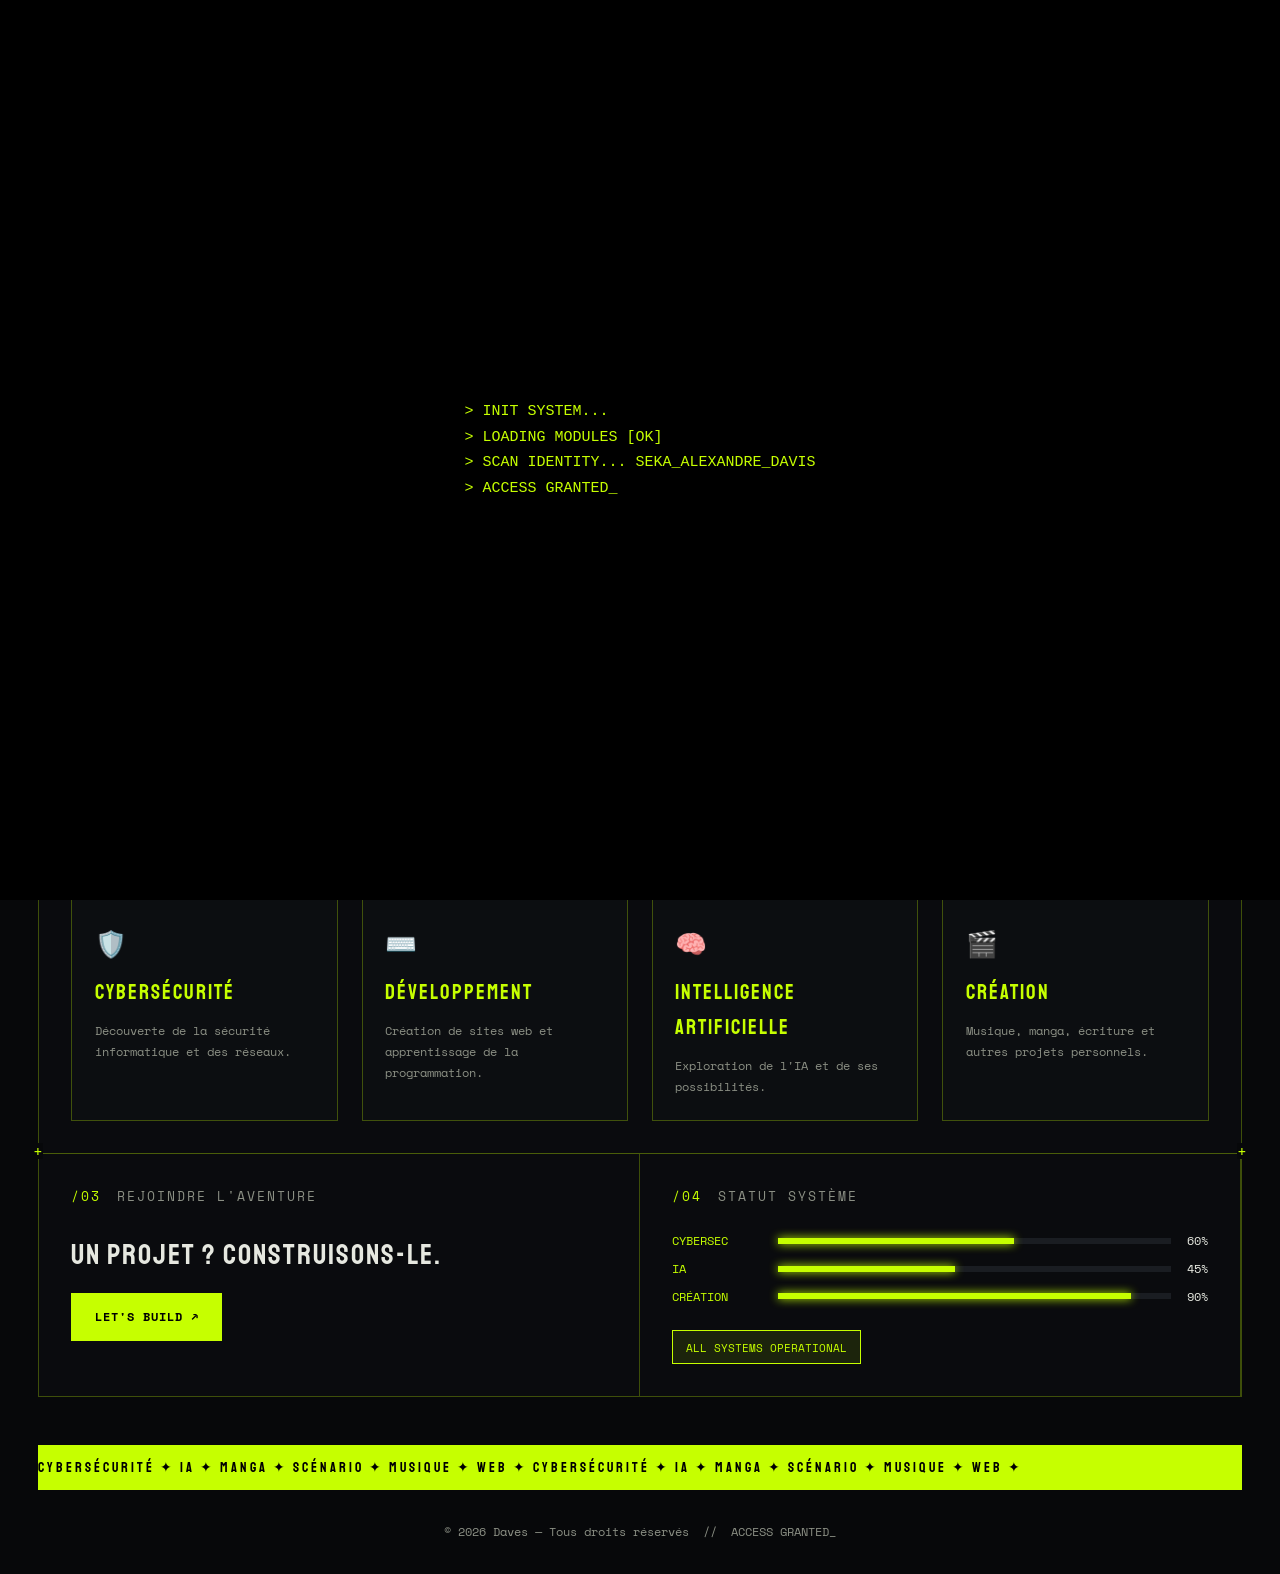
<file: index.html>
<!DOCTYPE html>
<html lang="fr">
<head>
<meta charset="UTF-8">
<meta name="viewport" content="width=device-width, initial-scale=1.0">
<title>Portfolio de Daves</title>
<link rel="preconnect" href="https://fonts.googleapis.com">
<link rel="preconnect" href="https://fonts.gstatic.com" crossorigin>
<link href="https://fonts.googleapis.com/css2?family=Space+Mono:wght@400;700&family=Staatliches&display=swap" rel="stylesheet">
<link rel="stylesheet" href="cyber.css">
</head>
<body>
<div id="boot"><pre></pre></div>
<canvas id="rain"></canvas>
<div id="cur"></div>

<header>
  <a href="index.html" class="logo">SAD_</a>
  <nav class="main-nav"><ul>
    <li><a href="index.html" aria-current="page">Accueil</a></li>
    <li><a href="EN-SAVOIR-PLUS.html">À propos</a></li>
    <li><a href="PROJETS.html">Projets</a></li>
    <li><a href="CONTACT.html">Contact</a></li>
  </ul></nav>
  <div class="hd-right">
    <div class="sys">SYS_TIME<br><b id="clock">--:--:--</b><br>UTC+0</div>
    <a class="btn" href="CONTACT.html">Démarrer un projet ↗</a>
  </div>
</header>

<main>
  <section class="sec hero">
    <div class="hero-l">
      <h2><span class="glitch" data-t="SEKA ALEXANDRE">SEKA ALEXANDRE</span><br><span class="glitch" data-t="DAVIS">DAVIS</span></h2>
      <p class="tagline" data-type="Cybersécurité. IA. Création. Le futur n'est pas minimal."><span></span></p>
      <p>Étudiant en <strong class="lime">Cybersécurité & Intelligence Artificielle</strong>, scénariste, musicien et créateur. Ce site est ma bibliothèque personnelle : ce que j'apprends, ce que je crée, ce que je deviens.</p>
      <div class="hero-btns">
        <a class="btn" href="PROJETS.html">Voir mes projets ↗</a>
        <a class="btn ghost" href="EN-SAVOIR-PLUS.html">En savoir plus ⌗</a>
      </div>
    </div>
    <div class="hero-r">
      <div class="scan">
        <img class="p-base" src="IMAGE/1 (1).png" alt="Portrait de Daves">
        <div class="mesh"></div><div class="beam"></div>
        <div class="blk k1"></div><div class="blk k2"></div><div class="blk k3"></div>
        <span class="tag t1">&gt;RENDERING... <b data-count>0</b>%</span>
        <div class="coords">X_<i>36.1749</i><br>Y_<i>-86.7676</i><br>Z_<i>46.6827</i></div>
        <span class="tag t2">//SCN_01</span>
      </div>
    </div>
  </section>

  <section class="sec rv">
    <div class="lbl"><i>/02</i>MES DOMAINES</div>
    <div class="cards">
      <div class="card"><span class="ic">🛡️</span><h3>Cybersécurité</h3><p>Découverte de la sécurité informatique et des réseaux.</p></div>
      <div class="card"><span class="ic">⌨️</span><h3>Développement</h3><p>Création de sites web et apprentissage de la programmation.</p></div>
      <div class="card"><span class="ic">🧠</span><h3>Intelligence artificielle</h3><p>Exploration de l'IA et de ses possibilités.</p></div>
      <div class="card"><span class="ic">🎬</span><h3>Création</h3><p>Musique, manga, écriture et autres projets personnels.</p></div>
    </div>
  </section>

  <section class="sec status rv" style="padding:0">
    <div><div class="lbl"><i>/03</i>REJOINDRE L'AVENTURE</div><h3 style="font-size:1.8rem;margin-bottom:.8rem">Un projet ? Construisons-le.</h3><a class="btn" href="CONTACT.html">Let's build ↗</a></div>
    <div>
      <div class="lbl"><i>/04</i>STATUT SYSTÈME</div>
      <div class="row"><b>CYBERSEC</b><div class="bar"><i data-w="60"></i></div><em>60%</em></div>
      <div class="row"><b>IA</b><div class="bar"><i data-w="45"></i></div><em>45%</em></div>
      <div class="row"><b>CRÉATION</b><div class="bar"><i data-w="90"></i></div><em>90%</em></div>
      <span class="ok">ALL SYSTEMS OPERATIONAL</span>
    </div>
  </section>

  <div class="ticker"><span>CYBERSÉCURITÉ ✦ IA ✦ MANGA ✦ SCÉNARIO ✦ MUSIQUE ✦ WEB ✦ CYBERSÉCURITÉ ✦ IA ✦ MANGA ✦ SCÉNARIO ✦ MUSIQUE ✦ WEB ✦ </span></div>
</main>

<footer>&copy; 2026 Daves — Tous droits réservés &nbsp;//&nbsp; ACCESS GRANTED_</footer>
<script src="cyber.js"></script>
</body>
</html>
</file>
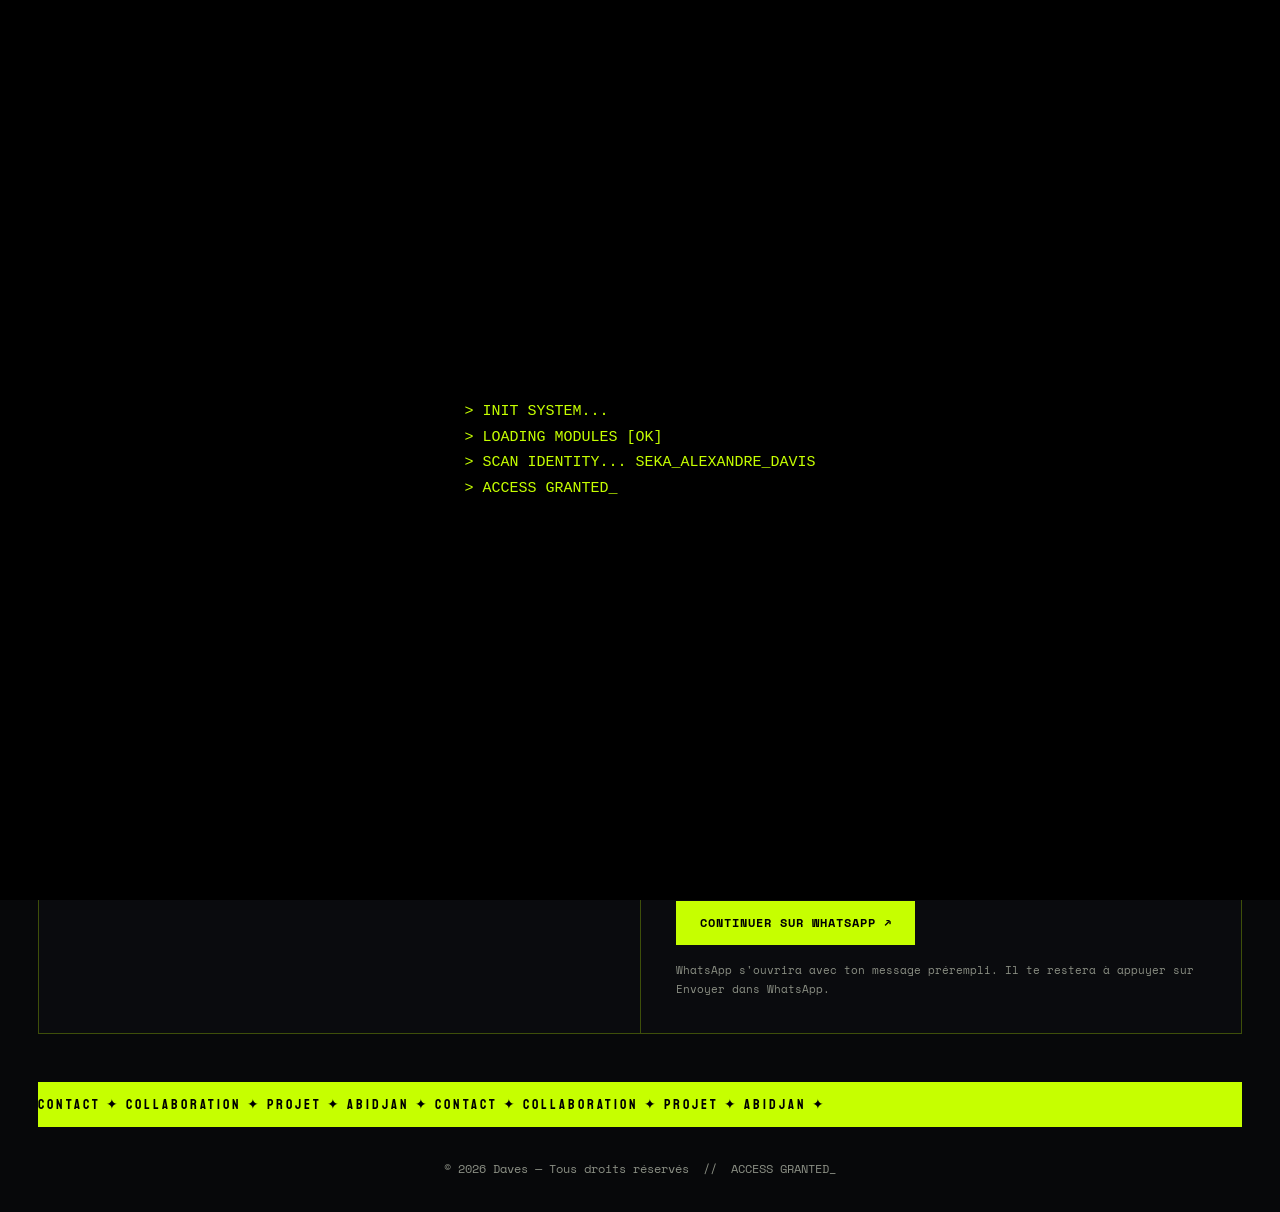
<file: CONTACT.html>
<!DOCTYPE html>
<html lang="fr">
<head>
<meta charset="UTF-8">
<meta name="viewport" content="width=device-width, initial-scale=1.0">
<title>Contact — Portfolio de Daves</title>
<link rel="preconnect" href="https://fonts.googleapis.com">
<link rel="preconnect" href="https://fonts.gstatic.com" crossorigin>
<link href="https://fonts.googleapis.com/css2?family=Space+Mono:wght@400;700&family=Staatliches&display=swap" rel="stylesheet">
<link rel="stylesheet" href="cyber.css">
</head>
<body>
<div id="boot"><pre></pre></div>
<canvas id="rain"></canvas>
<div id="cur"></div>

<header>
  <a href="index.html" class="logo">SAD_</a>
  <nav class="main-nav"><ul>
    <li><a href="index.html">Accueil</a></li>
    <li><a href="EN-SAVOIR-PLUS.html">À propos</a></li>
    <li><a href="PROJETS.html">Projets</a></li>
    <li><a href="CONTACT.html" aria-current="page">Contact</a></li>
  </ul></nav>
  <div class="hd-right">
    <div class="sys">SYS_TIME<br><b id="clock">--:--:--</b><br>UTC+0</div>
    <a class="btn" href="CONTACT.html">Démarrer un projet ↗</a>
  </div>
</header>

<main>
  <section class="sec">
    <div class="lbl"><i>/01</i>SUBSCRIBE TO SIGNAL</div>
    <h2 style="font-size:clamp(2.4rem,6vw,4.5rem)" class="glitch" data-t="ME CONTACTER">ME CONTACTER</h2>
    <p class="mut tagline" data-type="Une question, une collaboration, un projet ? Transmets le signal."><span></span></p>
  </section>

  <section class="sec contact rv" style="padding:0">
    <div>
      <div class="lbl"><i>/02</i>COORDONNÉES</div>
      <!-- Remplace par ta vraie adresse email -->
      <div class="ci"><span>📧</span><a href="mailto:sekdavisa@gmail.com">sekdavisa@gmail.com</a></div>
      <div class="ci"><span>📍</span><span>Abidjan, Côte d'Ivoire</span></div>
      <div class="ci"><span>📞</span><span><a href="tel:+2250757608396">+225 07 57 60 83 96</a></span></div>

      <div class="lbl" style="margin-top:2rem"><i>/03</i>RÉSEAUX & LIENS</div>
      <!-- Remplace chaque href="#" par ton lien réel ; retire ceux que tu n'utilises pas -->
      <div class="links">
        <a href="#" class="btn ghost" style="border-color:var(--line)">LinkedIn</a>
        <a href="#" class="btn ghost" style="border-color:var(--line)">YOUTUBE</a>
        <a href="#" class="btn ghost" style="border-color:var(--line)">TikTok</a>
        <a href="#" class="btn ghost" style="border-color:var(--line)">Instagram</a>
      </div>
      <span class="ok" style="margin-top:2rem">CHANNEL OPEN — ALL SYSTEMS OPERATIONAL</span>
    </div>

    <div>
      <div class="lbl"><i>/04</i>ENVOYER UN MESSAGE</div>
      <form id="whatsapp-form" method="post">
        <div><label for="nom">Nom</label><input type="text" id="nom" name="nom" placeholder="Ton nom" required></div>
        <div><label for="email">Email</label><input type="email" id="email" name="email" placeholder="ton-email@example.com" required></div>
        <div><label for="sujet">Sujet</label><input type="text" id="sujet" name="sujet" placeholder="Objet du message"></div>
        <div><label for="message">Message</label><textarea id="message" name="message" placeholder="Ton message..." required></textarea></div>
        <button type="submit" class="btn" style="align-self:flex-start">Continuer sur WhatsApp ↗</button>
      </form>
      <p class="note">WhatsApp s'ouvrira avec ton message prérempli. Il te restera à appuyer sur Envoyer dans WhatsApp.</p>
    </div>
  </section>

  <div class="ticker"><span>CONTACT ✦ COLLABORATION ✦ PROJET ✦ ABIDJAN ✦ CONTACT ✦ COLLABORATION ✦ PROJET ✦ ABIDJAN ✦ </span></div>
</main>

<footer>&copy; 2026 Daves — Tous droits réservés &nbsp;//&nbsp; ACCESS GRANTED_</footer>
<script src="cyber.js"></script>
</body>
</html>
</file>
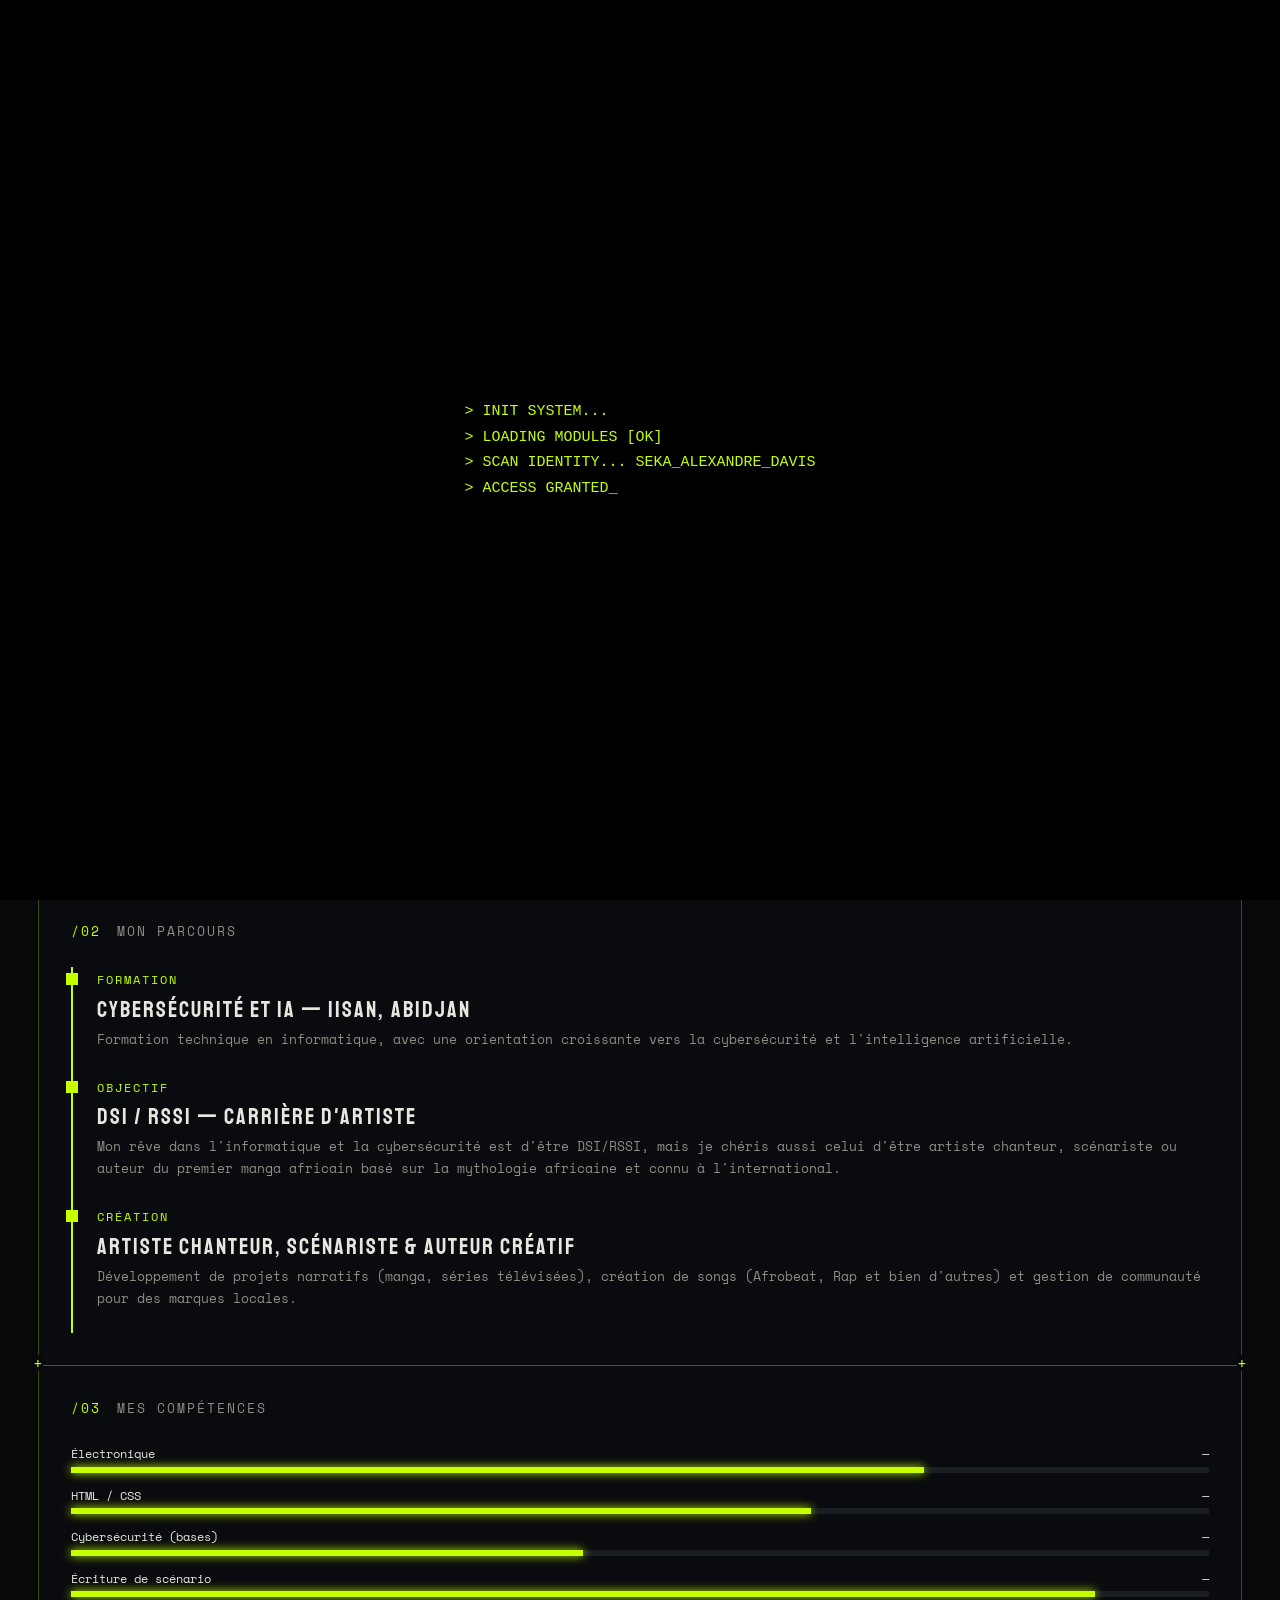
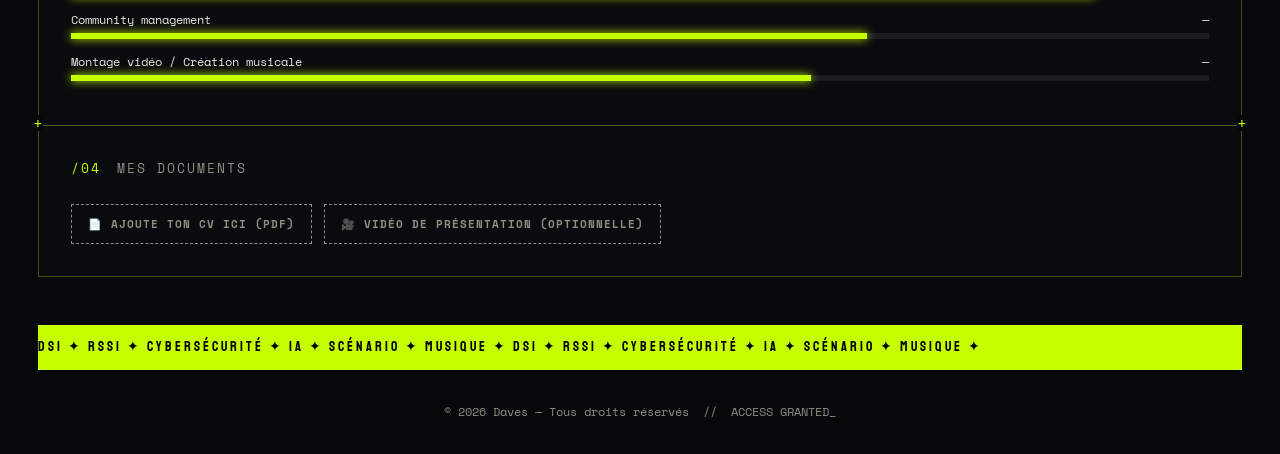
<file: EN-SAVOIR-PLUS.html>
<!DOCTYPE html>
<html lang="fr">
<head>
<meta charset="UTF-8">
<meta name="viewport" content="width=device-width, initial-scale=1.0">
<title>À propos — Portfolio de Daves</title>
<link rel="preconnect" href="https://fonts.googleapis.com">
<link rel="preconnect" href="https://fonts.gstatic.com" crossorigin>
<link href="https://fonts.googleapis.com/css2?family=Space+Mono:wght@400;700&family=Staatliches&display=swap" rel="stylesheet">
<link rel="stylesheet" href="cyber.css">
</head>
<body>
<div id="boot"><pre></pre></div>
<canvas id="rain"></canvas>
<div id="cur"></div>

<header>
  <a href="index.html" class="logo">SAD_</a>
  <nav class="main-nav"><ul>
    <li><a href="index.html">Accueil</a></li>
    <li><a href="EN-SAVOIR-PLUS.html" aria-current="page">À propos</a></li>
    <li><a href="PROJETS.html">Projets</a></li>
    <li><a href="CONTACT.html">Contact</a></li>
  </ul></nav>
  <div class="hd-right">
    <div class="sys">SYS_TIME<br><b id="clock">--:--:--</b><br>UTC+0</div>
    <a class="btn" href="CONTACT.html">Démarrer un projet ↗</a>
  </div>
</header>

<main>
  <section class="sec">
    <div class="lbl"><i>/01</i>À PROPOS</div>
    <h2 style="font-size:clamp(2.4rem,6vw,4.5rem)" class="glitch" data-t="À PROPOS DE MOI">À PROPOS DE MOI</h2>
    <p class="mut tagline" data-type="Étudiant, scénariste et créateur."><span></span></p>
  </section>

  <section class="sec about rv">
    <div class="scan">
      <img class="p-base" src="IMAGE/1 (2).png" alt="Portrait de Davis">
      <div class="mesh"></div><div class="beam"></div>
      <div class="blk k1"></div><div class="blk k2"></div><div class="blk k3"></div>
      <span class="tag t1">&gt;IDENTITY... <b data-count>0</b>%</span>
      <div class="coords">X_<i>36.1749</i><br>Y_<i>-86.7676</i><br>Z_<i>46.6827</i></div>
      <span class="tag t2">//SCN_02</span>
    </div>
    <div>
      <p>Je m'appelle Seka Alexandre Davis, étudiant en <strong>Cybersécurité et IA</strong> à IISAN (Abidjan). Passionné d'informatique, je me spécialise progressivement vers la <strong>cybersécurité</strong> et l'<strong>intelligence artificielle</strong>, avec pour but d'être <strong>DSI</strong> (Directeur des Systèmes d'Information) / <strong>RSSI</strong> (Responsable de la Sécurité des Systèmes d'Information).</p>
      <p>En parallèle de mes études, je suis aussi scénariste, auteur créatif et musicien : j'écris des univers de fiction (manga, séries), je compose des songs et j'accompagne des marques locales dans leur communication sur les réseaux sociaux.</p>
      <p>Ce site rassemble mes projets techniques et créatifs, à mesure que je les développe.</p>
    </div>
  </section>

  <section class="sec rv">
    <div class="lbl"><i>/02</i>MON PARCOURS</div>
    <div class="tl"><small>Formation</small><h3>Cybersécurité et IA — IISAN, Abidjan</h3><p>Formation technique en informatique, avec une orientation croissante vers la cybersécurité et l'intelligence artificielle.</p></div>
    <div class="tl"><small>Objectif</small><h3>DSI / RSSI — Carrière d'artiste</h3><p>Mon rêve dans l'informatique et la cybersécurité est d'être DSI/RSSI, mais je chéris aussi celui d'être artiste chanteur, scénariste ou auteur du premier manga africain basé sur la mythologie africaine et connu à l'international.</p></div>
    <div class="tl"><small>Création</small><h3>Artiste chanteur, scénariste & auteur créatif</h3><p>Développement de projets narratifs (manga, séries télévisées), création de songs (Afrobeat, Rap et bien d'autres) et gestion de communauté pour des marques locales.</p></div>
  </section>

  <section class="sec rv">
    <div class="lbl"><i>/03</i>MES COMPÉTENCES</div>
    <div class="bars">
      <div><span>Électronique<em>—</em></span><div class="bar"><i data-w="75"></i></div></div>
      <div><span>HTML / CSS<em>—</em></span><div class="bar"><i data-w="65"></i></div></div>
      <div><span>Cybersécurité (bases)<em>—</em></span><div class="bar"><i data-w="45"></i></div></div>
      <div><span>Écriture de scénario<em>—</em></span><div class="bar"><i data-w="90"></i></div></div>
      <div><span>Community management<em>—</em></span><div class="bar"><i data-w="70"></i></div></div>
      <div><span>Montage vidéo / Création musicale<em>—</em></span><div class="bar"><i data-w="65"></i></div></div>
    </div>
    <!-- Ajuste les valeurs data-w (0 à 100) selon ton niveau réel -->
  </section>

  <section class="sec rv">
    <div class="lbl"><i>/04</i>MES DOCUMENTS</div>
    <div class="links">
      <!-- Remplace href="#" par le chemin réel, ex : DOCS/CV-Dave-Seka.pdf -->
      <a href="#" class="btn dash">📄 Ajoute ton CV ici (PDF)</a>
      <a href="#" class="btn dash">🎥 Vidéo de présentation (optionnelle)</a>
    </div>
  </section>

  <div class="ticker"><span>DSI ✦ RSSI ✦ CYBERSÉCURITÉ ✦ IA ✦ SCÉNARIO ✦ MUSIQUE ✦ DSI ✦ RSSI ✦ CYBERSÉCURITÉ ✦ IA ✦ SCÉNARIO ✦ MUSIQUE ✦ </span></div>
</main>

<footer>&copy; 2026 Daves — Tous droits réservés &nbsp;//&nbsp; ACCESS GRANTED_</footer>
<script src="cyber.js"></script>
</body>
</html>
</file>
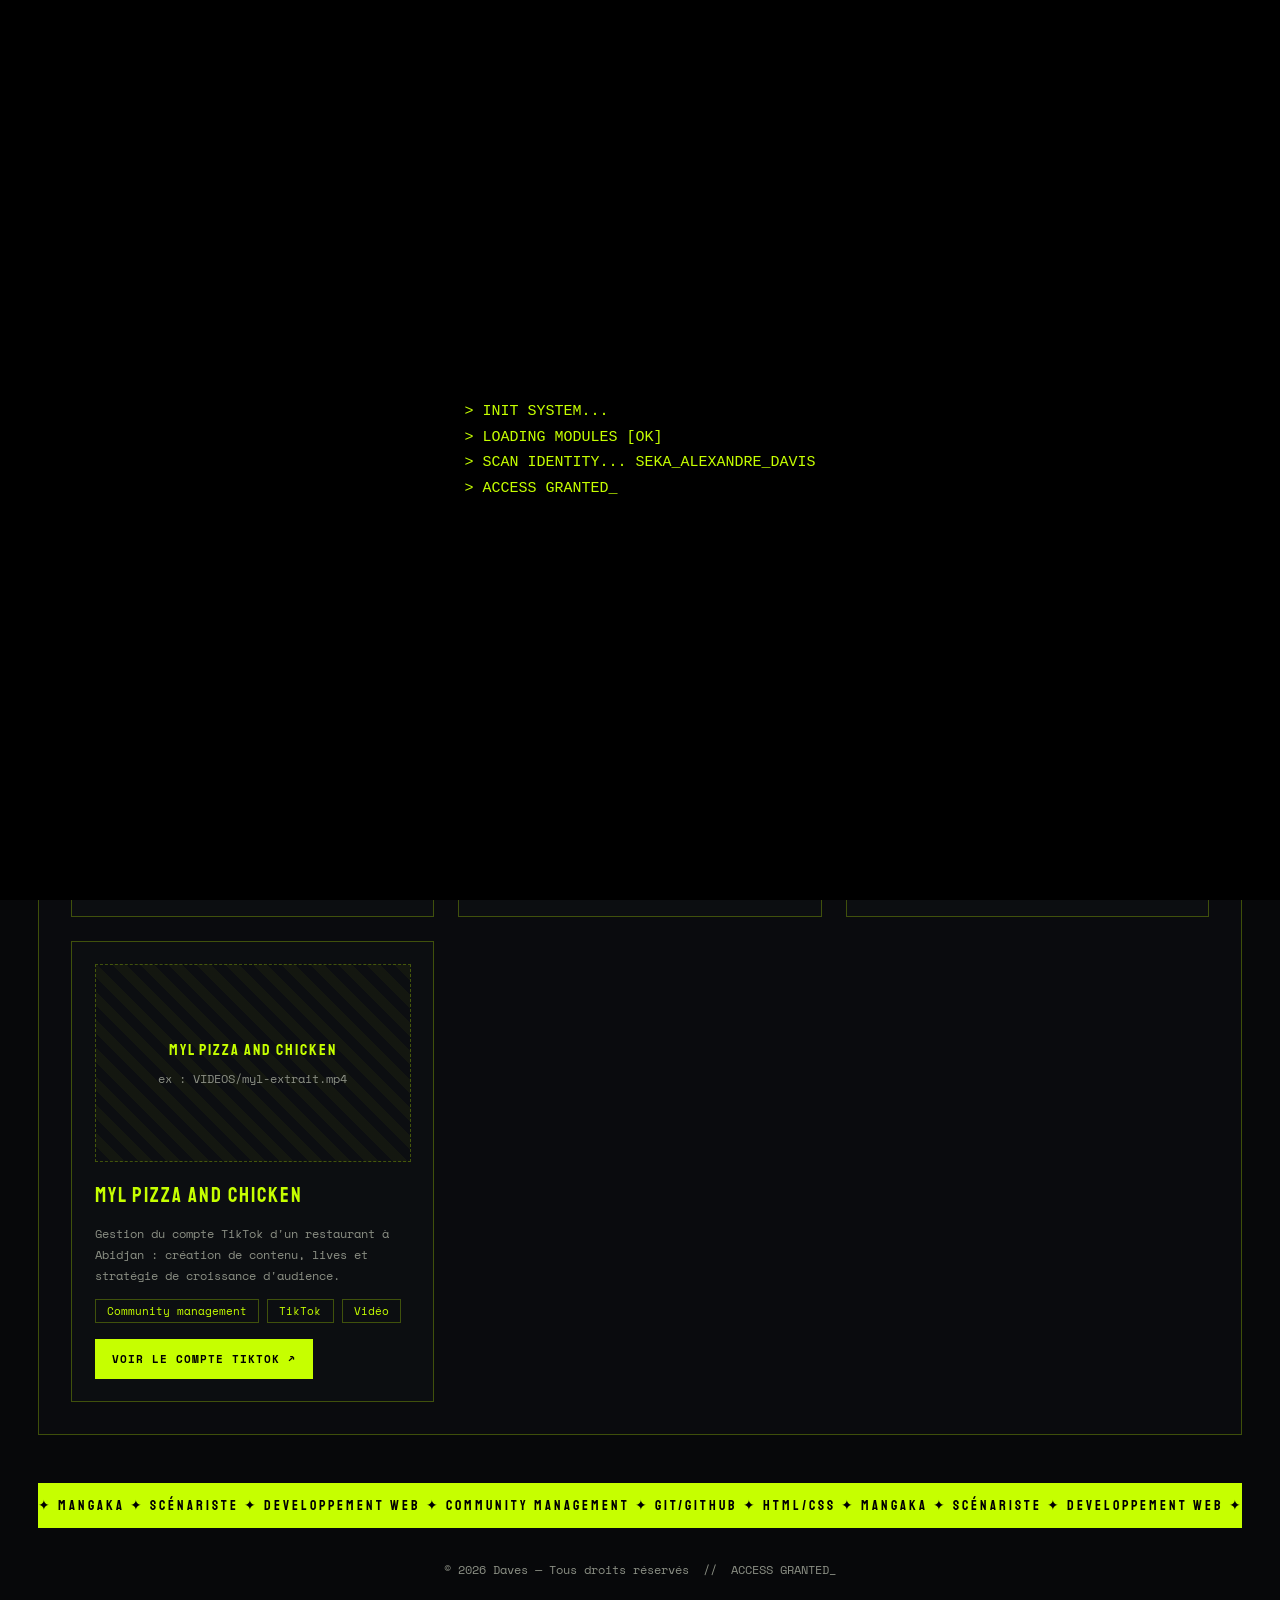
<file: PROJETS.html>
<!DOCTYPE html>
<html lang="fr">
<head>
<meta charset="UTF-8">
<meta name="viewport" content="width=device-width, initial-scale=1.0">
<title>Projets — Portfolio de Daves</title>
<link rel="preconnect" href="https://fonts.googleapis.com">
<link rel="preconnect" href="https://fonts.gstatic.com" crossorigin>
<link href="https://fonts.googleapis.com/css2?family=Space+Mono:wght@400;700&family=Staatliches&display=swap" rel="stylesheet">
<link rel="stylesheet" href="cyber.css">
</head>
<body>
<div id="boot"><pre></pre></div>
<canvas id="rain"></canvas>
<div id="cur"></div>

<header>
  <a href="index.html" class="logo">SAD_</a>
  <nav class="main-nav"><ul>
    <li><a href="index.html">Accueil</a></li>
    <li><a href="EN-SAVOIR-PLUS.html">À propos</a></li>
    <li><a href="PROJETS.html" aria-current="page">Projets</a></li>
    <li><a href="CONTACT.html">Contact</a></li>
  </ul></nav>
  <div class="hd-right">
    <div class="sys">SYS_TIME<br><b id="clock">--:--:--</b><br>UTC+0</div>
    <a class="btn" href="CONTACT.html">Démarrer un projet ↗</a>
  </div>
</header>

<main>
  <section class="sec">
    <div class="lbl"><i>/01</i>SELECTED WORK</div>
    <h2 style="font-size:clamp(2.4rem,6vw,4.5rem)" class="glitch" data-t="MES PROJETS">MES PROJETS</h2>
    <p class="mut tagline" data-type="Écriture, développement web et gestion de communauté."><span></span></p>
  </section>

  <!--
    Pour ajouter un projet : copie un bloc <div class="card"> entier.
    Remplace le bloc "media" par <img src="IMAGE/ton-image.jpg" alt="..."> ou <video src="VIDEOS/x.mp4" controls></video>
    Remplace chaque href="#" par ton vrai lien ou chemin de fichier.
  -->
  <section class="sec rv">
    <div class="cards" style="grid-template-columns:repeat(auto-fit,minmax(300px,1fr))">

      <div class="card">
        <div class="media"><strong>AFUɛ NYAMA</strong>ex : IMAGE/afue-nyama-cover.jpg</div>
        <h3 style="margin-top:1rem">AFUɛ NYAMA</h3>
        <p>Manga dark fantasy shōnen puisant dans les mythologies akan-baoulé, dioula et bambara. Univers développé sur plusieurs tomes, avec bible narrative et fiches de personnages.</p>
        <div class="tags"><span>Manga</span><span>Scénario</span><span>Worldbuilding</span></div>
        <div class="links"><a href="AFUE NYAMA/AFUƐ NYAMA  Oeuvre Original.pdf" class="btn" target="_blank">AFUe NYAMA(PDF) ↗</a></div>
      </div>

      <div class="card">
        <div class="media"><strong>LA DETTE DES OMBRES</strong>ex : IMAGE/dette-des-ombres-poster.jpg</div>
        <h3 style="margin-top:1rem">La Dette des Ombres</h3>
        <p>Série télévisée (thriller politique) se déroulant dans une république ouest-africaine fictive. Bible de série complète et scénario de la saison 1 rédigés.</p>
        <div class="tags"><span>Série TV</span><span>Scénario</span><span>Thriller politique</span></div>
        <div class="links"><a href="LA DETTE DES OMBRES/LA_DETTE_DES_OMBRES_Bible_v2.pdf" class="btn" target="_blank">LA DETTE DES OMBRES(PDF) ↗</a></div>
      </div>

      <div class="card">
        <div class="media"><strong>COME PLAY HERE</strong>ex : IMAGE/come-play-here-screenshot.jpg</div>
        <h3 style="margin-top:1rem">Come Play Here</h3>
        <p>Site web personnel dédié au gaming : diaporama d'images, vidéos, musique et liens vers des plateformes de jeux en ligne. Réalisé en HTML/CSS uniquement.</p>
        <div class="tags"><span>Développement web</span><span>HTML / CSS</span></div>
        <div class="links"><a href="https://afuenyama.github.io/ONLINE-GAME/" class="btn" target="_blank">Voir le site en ligne ↗</a></div>
      </div>

      <div class="card">
        <div class="media"><strong>MYL PIZZA AND CHICKEN</strong>ex : VIDEOS/myl-extrait.mp4</div>
        <h3 style="margin-top:1rem">MYL Pizza And Chicken</h3>
        <p>Gestion du compte TikTok d'un restaurant à Abidjan : création de contenu, lives et stratégie de croissance d'audience.</p>
        <div class="tags"><span>Community management</span><span>TikTok</span><span>Vidéo</span></div>
        <div class="links"><a href="https://www.tiktok.com/@mylabidjan?is_from_webapp=1&sender_device=pc" class="btn" target="_blank">Voir le compte TikTok ↗</a></div>
      </div>

    </div>
  </section>

  <div class="ticker"><span>✦ MANGAKA ✦ SCÉNARISTE ✦ DEVELOPPEMENT WEB ✦ COMMUNITY MANAGEMENT ✦ GIT/GITHUB ✦ HTML/CSS ✦ MANGAKA ✦ SCÉNARISTE ✦ DEVELOPPEMENT WEB ✦ COMMUNITY MANAGEMENT ✦ GIT/GITHUB ✦ HTML/CSS ✦</span></div>
</main>

<footer>&copy; 2026 Daves — Tous droits réservés &nbsp;//&nbsp; ACCESS GRANTED_</footer>
<script src="cyber.js"></script>
</body>
</html>
</file>
<file: cyber.css>
/* ===== CYBER BRUTALISM — style commun à toutes les pages ===== */
:root{--bg:#07080a;--panel:#0c0e11;--lime:#c6ff00;--txt:#e6e8e0;--mut:#8b8f84;--line:rgba(198,255,0,.28);--max:1280px}
*{box-sizing:border-box;margin:0;padding:0}
html{scroll-behavior:smooth}
body{background:var(--bg);color:var(--txt);font-family:"Space Mono",monospace;font-size:14px;line-height:1.7;overflow-x:hidden;
background-image:linear-gradient(var(--line) 1px,transparent 1px),linear-gradient(90deg,var(--line) 1px,transparent 1px);background-size:80px 80px;background-attachment:fixed;background-blend-mode:soft-light}
body::before{content:"";position:fixed;inset:0;background:rgba(7,8,10,.93);z-index:-2}
#rain{position:fixed;inset:0;z-index:-1;opacity:.18;pointer-events:none}
body::after{content:"";position:fixed;inset:0;pointer-events:none;z-index:9998;background:repeating-linear-gradient(0deg,rgba(0,0,0,.18) 0 1px,transparent 1px 3px);animation:flick 6s infinite}
@keyframes flick{0%,96%,100%{opacity:1}97%{opacity:.6}98%{opacity:1}99%{opacity:.7}}
a{color:inherit;text-decoration:none}
h1,h2,h3{font-family:"Staatliches",sans-serif;font-weight:400;text-transform:uppercase;letter-spacing:2px}
.lime{color:var(--lime)}.mut{color:var(--mut)}
/* boot */
#boot{position:fixed;inset:0;background:#000;z-index:99999;display:flex;align-items:center;justify-content:center;color:var(--lime);font-size:15px;transition:opacity .6s,visibility .6s}
#boot.off{opacity:0;visibility:hidden}
#boot pre{white-space:pre-wrap;max-width:90vw}
/* header */
header{position:sticky;top:0;z-index:1000;display:flex;align-items:stretch;justify-content:space-between;background:rgba(7,8,10,.92);border-bottom:1px solid var(--line);backdrop-filter:blur(8px)}
.logo{background:var(--lime);color:#000;font-family:"Staatliches";font-size:1.5rem;letter-spacing:3px;padding:.7rem 1.3rem;margin:.6rem 1.2rem;animation:pulse 3s infinite}
@keyframes pulse{50%{box-shadow:0 0 22px rgba(198,255,0,.6)}}
.main-nav{display:flex;align-items:center}
.main-nav ul{list-style:none;display:flex;gap:1.6rem;align-items:center}
.main-nav li+li::before{content:"+";color:var(--lime);margin-right:1.6rem}
.main-nav a{font-size:.8rem;text-transform:uppercase;letter-spacing:2px;position:relative;padding:.3rem 0}
.main-nav a::after{content:"";position:absolute;left:0;bottom:0;height:2px;width:0;background:var(--lime);transition:width .3s}
.main-nav a:hover,.main-nav a[aria-current]{color:var(--lime)}
.main-nav a:hover::after,.main-nav a[aria-current]::after{width:100%}
.hd-right{display:flex;align-items:center;gap:1rem}
.sys{border-left:1px solid var(--line);padding:.5rem 1rem;font-size:.7rem;line-height:1.4;color:var(--mut)}.sys b{color:var(--txt);font-weight:400}
.btn{display:inline-flex;align-items:center;gap:.8rem;background:var(--lime);color:#000;padding:.8rem 1.4rem;font-size:.75rem;text-transform:uppercase;letter-spacing:1px;font-weight:700;border:1px solid var(--lime);transition:.25s;position:relative;overflow:hidden;cursor:pointer;font-family:inherit}
.btn:hover{background:transparent;color:var(--lime);box-shadow:0 0 22px rgba(198,255,0,.4);transform:translate(-3px,-3px)}
.btn.ghost{background:transparent;color:var(--txt);border-color:transparent}.btn.ghost:hover{color:var(--lime);border-color:var(--lime)}
.hd-right .btn{margin-right:1.2rem}
main{width:min(94%,var(--max));margin:auto}
/* sections numérotées */
.sec{border:1px solid var(--line);margin-top:-1px;padding:2rem;position:relative;background:rgba(12,14,17,.7)}
.sec::before,.sec::after{content:"+";position:absolute;color:var(--lime);font-size:1rem;top:-.7rem;background:var(--bg);line-height:1}
.sec::before{left:-.4rem}.sec::after{right:-.4rem}
.lbl{font-size:.8rem;color:var(--mut);letter-spacing:2px;margin-bottom:1.5rem}.lbl i{color:var(--lime);font-style:normal;margin-right:1rem}
/* hero */
.hero{display:grid;grid-template-columns:1.1fr 1fr;padding:0;min-height:82vh}
.hero-l{padding:4rem 3rem;display:flex;flex-direction:column;justify-content:center;gap:1.4rem}
.hero h2{font-size:clamp(3rem,8vw,6.5rem);line-height:.95;letter-spacing:4px;position:relative}
.glitch{position:relative;display:inline-block}
.glitch::before,.glitch::after{content:attr(data-t);position:absolute;left:0;top:0;width:100%;overflow:hidden}
.glitch::before{color:var(--lime);animation:gl1 2.6s infinite steps(1);clip-path:inset(0 0 60% 0)}
.glitch::after{color:#ff2bd6;animation:gl2 3.1s infinite steps(1);clip-path:inset(60% 0 0 0)}
@keyframes gl1{0%,90%{transform:none}92%{transform:translate(-5px,2px)}95%{transform:translate(5px,-2px)}}
@keyframes gl2{0%,85%{transform:none}87%{transform:translate(5px,-2px)}93%{transform:translate(-4px,2px)}}
.tagline{color:var(--lime);font-size:1.15rem;font-weight:700;text-transform:uppercase;min-height:3.4rem}
.tagline::after{content:"█";animation:blink .8s infinite}@keyframes blink{50%{opacity:0}}
.hero-l p{max-width:460px;color:var(--txt);font-size:.85rem}
.hero-btns{display:flex;gap:1rem;flex-wrap:wrap;margin-top:.5rem}
/* portrait hacker */
.hero-r{border-left:1px solid var(--line);display:flex;align-items:center;justify-content:center;padding:2rem;position:relative}
.scan{position:relative;width:min(420px,100%);aspect-ratio:3/4;overflow:hidden;border:1px solid var(--line);background:#000;transform-style:preserve-3d;transition:transform .15s}
.scan img{position:absolute;inset:0;width:100%;height:100%;object-fit:cover}
.scan .p-base{filter:grayscale(1) contrast(1.5) brightness(.85)}
.scan .gl{filter:grayscale(1) contrast(1.6) sepia(1) hue-rotate(35deg) saturate(6);mix-blend-mode:screen;opacity:.8}
.scan .gl.a{animation:sl1 3s infinite steps(1)}.scan .gl.b{animation:sl2 2.3s infinite steps(1);filter:grayscale(1) contrast(1.6) sepia(1) hue-rotate(260deg) saturate(5)}
@keyframes sl1{0%,100%{clip-path:inset(100% 0 0 0)}10%{clip-path:inset(20% 0 65% 0);transform:translateX(-12px)}30%{clip-path:inset(55% 0 30% 0);transform:translateX(14px)}50%{clip-path:inset(100% 0 0 0)}70%{clip-path:inset(8% 0 80% 0);transform:translateX(10px)}85%{clip-path:inset(75% 0 10% 0);transform:translateX(-14px)}}
@keyframes sl2{0%,100%{clip-path:inset(100% 0 0 0)}20%{clip-path:inset(40% 0 45% 0);transform:translateX(10px)}45%{clip-path:inset(100% 0 0 0)}60%{clip-path:inset(65% 0 20% 0);transform:translateX(-10px)}}
.mesh{position:absolute;inset:0;background:repeating-linear-gradient(0deg,rgba(198,255,0,.35) 0 1px,transparent 1px 9px),repeating-linear-gradient(90deg,rgba(198,255,0,.25) 0 1px,transparent 1px 9px);mix-blend-mode:overlay;-webkit-mask-image:radial-gradient(circle at 50% 45%,#000 20%,transparent 75%);mask-image:radial-gradient(circle at 50% 45%,#000 20%,transparent 75%)}
.beam{position:absolute;left:0;right:0;height:14%;background:linear-gradient(transparent,rgba(198,255,0,.45),transparent);animation:beam 3.4s linear infinite}
@keyframes beam{from{top:-15%}to{top:105%}}
.blk{position:absolute;background:var(--lime);animation:blk 2.8s infinite steps(1)}
.blk.k1{width:18%;height:5%;left:8%;top:38%}.blk.k2{width:9%;height:9%;right:12%;top:22%;animation-delay:.7s}.blk.k3{width:24%;height:4%;right:4%;top:62%;animation-delay:1.4s}
@keyframes blk{0%,60%{opacity:0}62%,70%{opacity:1}72%,85%{opacity:0}88%{opacity:1}92%{opacity:0}}
.tag{position:absolute;font-size:.65rem;color:var(--txt);z-index:3;letter-spacing:1px}.tag.t1{top:.7rem;left:.8rem}.tag.t2{bottom:.7rem;right:.8rem;color:var(--lime)}
.coords{position:absolute;bottom:2.4rem;right:.8rem;background:rgba(198,255,0,.12);border:1px solid var(--lime);color:var(--lime);padding:.4rem .7rem;font-size:.65rem;line-height:1.4;z-index:3}
/* principes / domaines */
.cards{display:grid;grid-template-columns:repeat(auto-fit,minmax(200px,1fr));gap:1.5rem}
.card{border:1px solid var(--line);padding:1.4rem;background:var(--panel);transition:.3s;position:relative}
.card:hover{border-color:var(--lime);transform:translateY(-8px);box-shadow:0 0 28px rgba(198,255,0,.15),inset 0 0 20px rgba(198,255,0,.05)}
.card h3{color:var(--lime);font-size:1.3rem;margin-bottom:.6rem}.card p{color:var(--mut);font-size:.78rem}
.card .ic{font-size:1.6rem;display:block;margin-bottom:.6rem}
/* projets */
.media{aspect-ratio:16/10;border:1px dashed var(--line);display:flex;flex-direction:column;align-items:center;justify-content:center;gap:.3rem;color:var(--mut);font-size:.72rem;text-align:center;background:repeating-linear-gradient(45deg,transparent 0 10px,rgba(198,255,0,.04) 10px 20px)}
.media strong{color:var(--lime);font-family:"Staatliches";letter-spacing:2px;font-weight:400;font-size:1rem}
.tags{display:flex;flex-wrap:wrap;gap:.5rem;margin:.8rem 0}.tags span{border:1px solid var(--line);padding:.1rem .7rem;font-size:.68rem;color:var(--lime)}
.links{display:flex;gap:.7rem;flex-wrap:wrap;margin-top:1rem}.links .btn{padding:.6rem 1rem;font-size:.68rem}
.links .dash{background:transparent;color:var(--mut);border:1px dashed var(--mut)}
/* à propos */
.about{display:grid;grid-template-columns:340px 1fr;gap:3rem;align-items:start}
.about .scan{width:100%}
.about p{margin-bottom:1rem}.about strong{color:var(--lime)}
.tl{border-left:2px solid var(--lime);padding:0 0 1.5rem 1.5rem;position:relative}
.tl::before{content:"";position:absolute;left:-7px;top:.4rem;width:12px;height:12px;background:var(--lime);animation:pulse 2s infinite}
.tl small{color:var(--lime);letter-spacing:2px;text-transform:uppercase}.tl h3{font-size:1.4rem}.tl p{color:var(--mut);font-size:.8rem}
.bars div{margin-bottom:.8rem}.bars span{display:flex;justify-content:space-between;font-size:.72rem}
.bar{height:6px;background:#1a1d22;margin-top:.2rem}.bar i{display:block;height:100%;width:0;background:var(--lime);box-shadow:0 0 10px var(--lime);transition:width 1.6s cubic-bezier(.2,.8,.2,1)}
/* contact */
.contact{display:grid;grid-template-columns:1fr 1fr}.contact>div{padding:2.2rem}.contact>div+div{border-left:1px solid var(--line)}
.ci{display:flex;gap:.8rem;margin-bottom:1rem}.ci a:hover{color:var(--lime)}
form{display:flex;flex-direction:column;gap:1rem}
label{font-size:.7rem;color:var(--mut);text-transform:uppercase;letter-spacing:2px}
input,textarea{width:100%;background:#050607;border:1px solid var(--line);color:var(--txt);padding:.8rem;font-family:inherit;transition:.25s}
input:focus,textarea:focus{outline:none;border-color:var(--lime);box-shadow:0 0 14px rgba(198,255,0,.25)}
textarea{min-height:140px;resize:vertical}
.note{font-size:.68rem;color:var(--mut);margin-top:1rem}
/* statut + ticker + footer */
.status{display:grid;grid-template-columns:repeat(auto-fit,minmax(260px,1fr))}.status>div{padding:2rem;border-right:1px solid var(--line)}
.row{display:flex;align-items:center;gap:1rem;font-size:.72rem;margin:.5rem 0}.row b{width:90px;color:var(--lime);font-weight:400}.row .bar{flex:1;margin:0}.row em{font-style:normal}
.ok{border:1px solid var(--lime);background:rgba(198,255,0,.1);color:var(--lime);padding:.4rem .8rem;font-size:.7rem;margin-top:1rem;display:inline-block}
.ticker{overflow:hidden;white-space:nowrap;border-block:1px solid var(--line);margin-top:3rem;padding:.6rem 0;background:var(--lime);color:#000;font-family:"Staatliches";letter-spacing:3px}
.ticker span{display:inline-block;animation:tick 22s linear infinite}@keyframes tick{to{transform:translateX(-50%)}}
footer{text-align:center;padding:2rem;color:var(--mut);font-size:.75rem}
/* reveal */
.rv{opacity:0;transform:translateY(30px);transition:opacity .8s,transform .8s}.rv.in{opacity:1;transform:none}
#cur{position:fixed;width:18px;height:18px;border:1px solid var(--lime);pointer-events:none;z-index:99998;transform:translate(-50%,-50%);transition:width .2s,height .2s,background .2s;mix-blend-mode:difference}
#cur.h{width:46px;height:46px;background:rgba(198,255,0,.25)}
@media(max-width:860px){header{flex-direction:column;align-items:center}.hd-right{display:none}.main-nav ul{flex-wrap:wrap;justify-content:center;gap:.8rem}.main-nav li+li::before{margin-right:.8rem}.hero,.about,.contact{grid-template-columns:1fr}.hero-r,.contact>div+div{border-left:0;border-top:1px solid var(--line)}.hero-l{padding:2rem 1.2rem}#cur{display:none}}
@media(prefers-reduced-motion:reduce){*,::before,::after{animation:none!important;transition:none!important}.rv{opacity:1;transform:none}}
</file>
